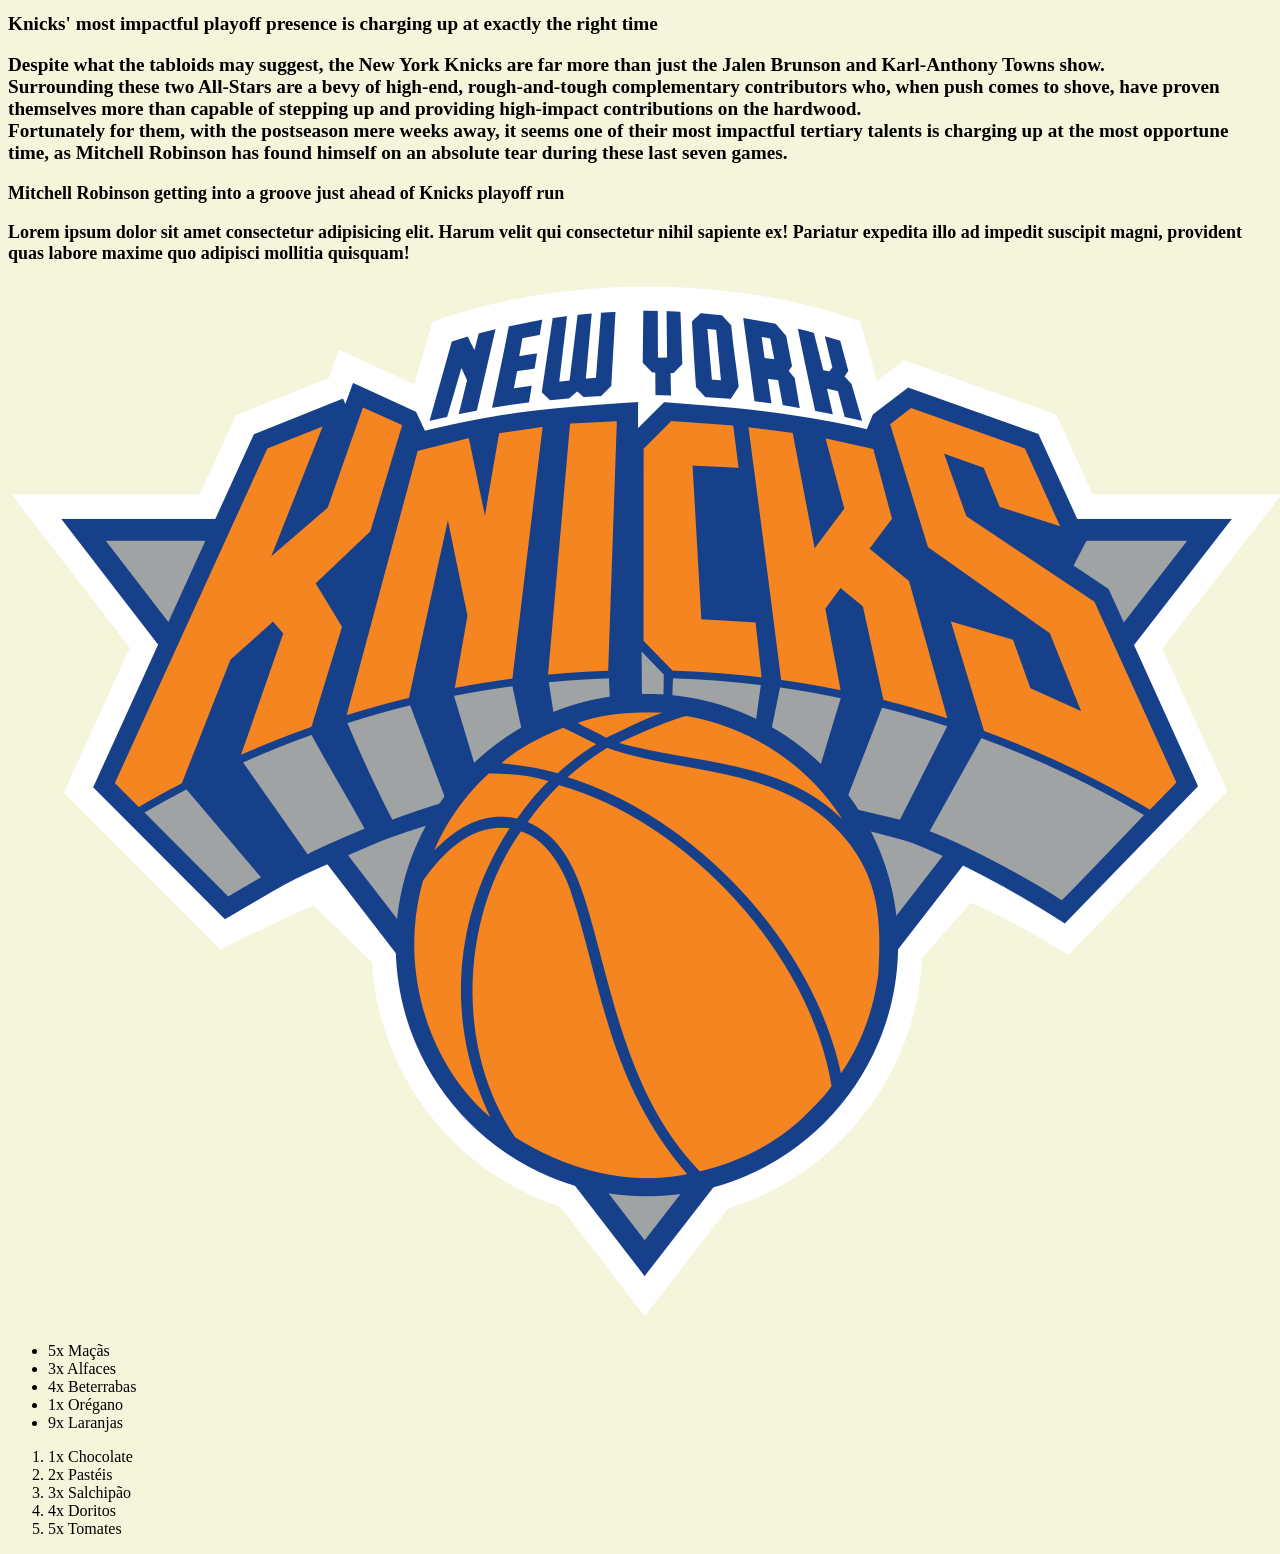
<file: Aula01/index.html>
<!DOCTYPE html>
<html lang="en">
<head>
    <meta charset="UTF-8">
    <meta name="viewport" content="width=device-width, initial-scale=1.0">
    <title>Título do meu site legal</title>
    <link rel="stylesheet" href="style.css">
</head>
<body>
    <!-- 
        <br> no meio das palavras serve para dar novas linhas no texto do parágrafo 
        <b></b> = Para deixar em negrito
        <strong></strong> = Também serve para deixar em negrito
        <span></span> = Serve para estilização para deixar em negrito, porém para completar ele precisa criar uma linha no arquivo do css; i.e: span{[estiliza aqui dentro]} 
        <hr> = Serve para separar conteúdos
        <ul></ul> = Lista não ordenada
        <ol></ol> = Lista ordenada
    -->
    <h1><b>Knicks</b>' most impactful playoff presence is charging up at exactly the right time
        <p>Despite what the tabloids may suggest, the New York Knicks are far more than just the Jalen Brunson and Karl-Anthony Towns show.<br>Surrounding these two All-Stars are a bevy of high-end, rough-and-tough complementary contributors who, when push comes to shove, have proven themselves more than capable of stepping up and providing high-impact contributions on the hardwood.<br>Fortunately for them, with the postseason mere weeks away, it seems one of their most impactful tertiary talents is charging up at the most opportune time, as Mitchell Robinson has found himself on an absolute tear during these last seven games.</p>
    </h1>
    <h2>Mitchell Robinson getting into a groove just ahead of Knicks playoff run
        <p>Lorem ipsum dolor sit amet consectetur adipisicing elit. Harum velit qui consectetur nihil sapiente ex! Pariatur expedita illo ad impedit suscipit magni, provident quas labore maxime quo adipisci mollitia quisquam!</p>
    </h2>
    <img src="/Aula01/img/Knicks.jpeg" alt="O maior time da liga">
    <ul>
        <li>5x Maçãs</li>
        <li>3x Alfaces</li>
        <li>4x Beterrabas</li>
        <li>1x Orégano</li>
        <li>9x Laranjas</li>
    </ul>
    <ol>
        <li>1x Chocolate</li>
        <li>2x Pastéis</li>
        <li>3x Salchipão</li>
        <li>4x Doritos</li>
        <li>5x Tomates</li>
    </ol>
    <script src="./script.js"></script>
</body>
</html>
</file>
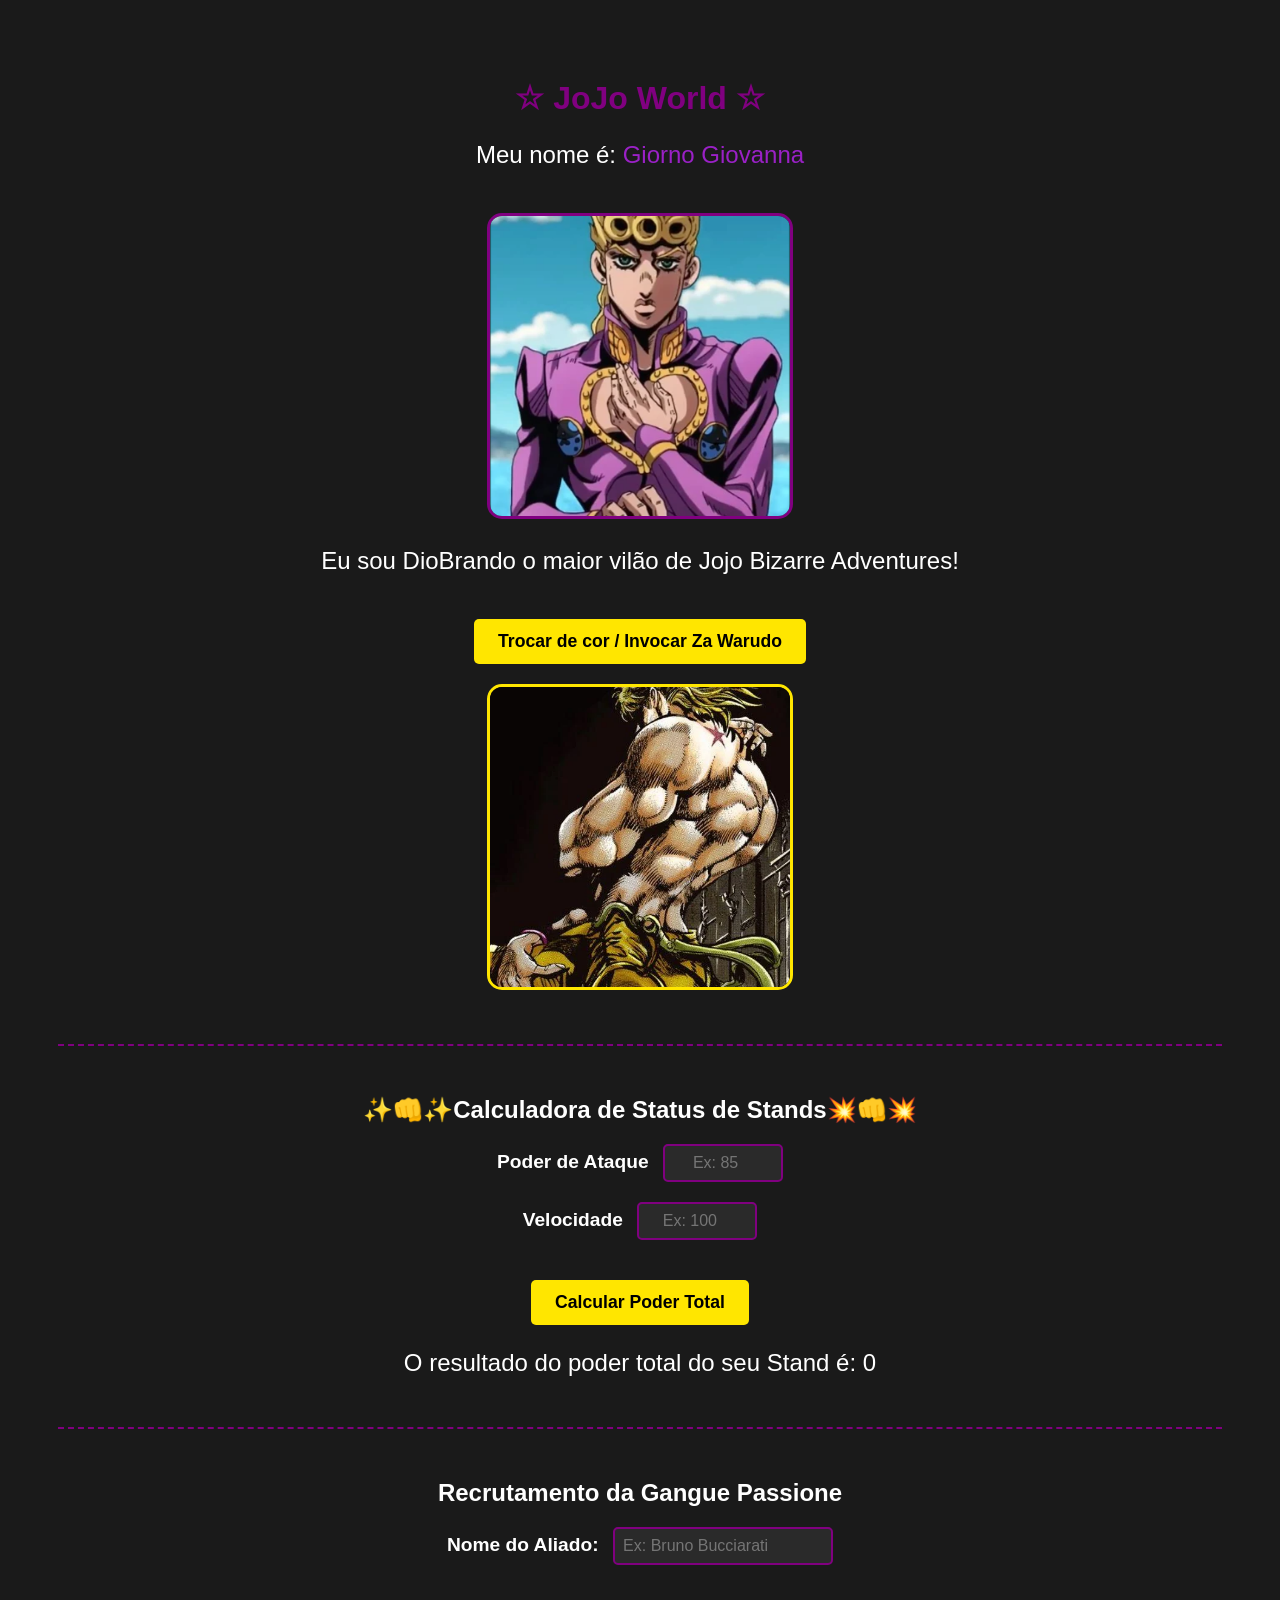
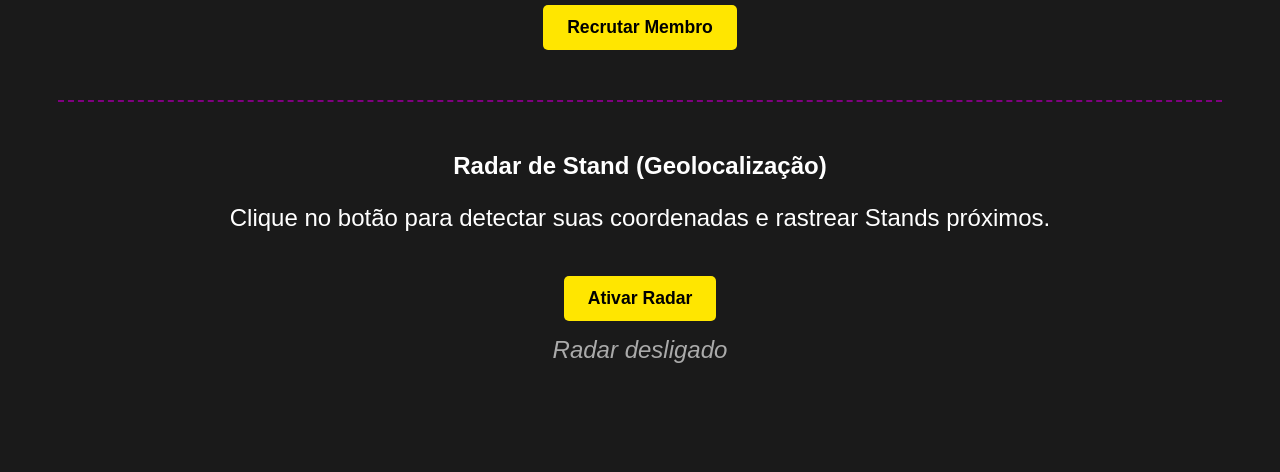
<file: JS_Atividade/index_JoJo_Lab.html>
<!DOCTYPE html>
<html lang="en">
<head>
    <meta charset="UTF-8">
    <meta name="viewport" content="width=device-width, initial-scale=1.0">
    <title>Jojo JS Lab</title>

    <link rel="stylesheet" href="style/jojo_world.css">
</head>
<body>
    
    <h1 
    id="titulo"> <span style="color: purple;"><b> &star; JoJo World &star; </b></span>
    </h1>

    <p>
        Meu nome é: <span style="color: rgb(154, 33, 198);" id="atividade1"></span>
    </p>
    <!--=====================================-->
    <!--======Atividade 1 de JavaScript======-->
    <img src="1/Giorno_Anime.webp"  class="giorno-giovanna" alt="Giorno Giovanna" width="250px">
    <!--=====================================-->
    <!--=====================================-->


    <!--=====================================-->
    <!--======Atividade 2 de JavaScript======-->
    <p id="texto-dio">
        Eu sou DioBrando o maior vilão de Jojo Bizarre Adventures!
    </p>

    <input type="button" id="trocar_cor" class="cor" value="Trocar de cor / Invocar Za Warudo">
    <br>
    <img id="imagem-dinamica" class="imagem-jojo" src="/JS_Atividade/2/DioBrando.webp" alt="DioBrando Maior vilão de JoJo Bizarre Adventures" width="250px">
    <!--=====================================-->
    <!--=====================================-->

    <!--=====================================-->
    <!--======Atividade 3 de JavaScript======-->
    <section class="secao-calculadora">
        <h2>✨👊✨Calculadora de Status de Stands💥👊💥</h2>

        <form id="form-stand">
            <section class="campo-grupo">
                <label for="input-ataque">Poder de Ataque</label>
                <input type="number" id="input-ataque" placeholder="Ex: 85"> 
            </section>

            <section class="campo-grupo">
                <label for="input-velocidade">Velocidade</label>
                <input type="number" id="input-velocidade" placeholder="Ex: 100">
            </section>

            <input type="button" id="btn-calcular" class="cor" value="Calcular Poder Total">
        </form>

        <p>
            O resultado do poder total do seu Stand é: <span id="resultado-calculo">0</span>
        </p>

    </section>
    <!--=====================================-->
    <!--=====================================-->

    <!--======================================-->
    <!--======Atividade 4 de JavaScript=======-->
    <section class="secao-recrutamento">
        <h2>Recrutamento da Gangue Passione</h2>

        <form id="form-recrutamento">
            <section class="campo-grupo">
                <label for="input-aliado">Nome do Aliado:</label>
                <input type="text" id="input-aliado" placeholder="Ex: Bruno Bucciarati">
            </section>

            <input type="button" id="btn-recrutar" class="cor" value="Recrutar Membro">
        </form>

        <!-- Lista Vazia que receberá os novos elementos via JS -->
         <ul id="lista-gangue"></ul>
    </section>
    <!--=====================================-->
    <!--=====================================-->

    <!--=====================================-->
    <!--======Atividade 5 de JavaScript======-->
    <section class="secao-localizacao">
        <h2>
            Radar de Stand (Geolocalização)
        </h2>
        <p>
            Clique no botão para detectar suas coordenadas e rastrear Stands próximos.
        </p>

        <input type="button" id="btn-localizar" class="cor" value="Ativar Radar">

        <p id="status-radar">Radar desligado</p>
        <p id="coordenadas"></p>
    </section>
    <!--=====================================-->
    <!--=====================================-->


    <!--=====================================-->
    <!--===Link dos arquivos de JavaScript===-->
    <script src="1/js_1.js"></script>
    <script src="2/js_2.js"></script>
    <script src="3/js_3.js"></script>
    <script src="4/js_4.js"></script>
    <script src="5/js_5.js"></script>
    <!--=====================================-->
    <!--=====================================-->
</body>
</html>
</file>
<file: Aula01/style.css>
body{
    background-color: beige;
}

h1{
    color:black;
    font-size: larger;
}

h2{
    color: black;
    font-size: large;
}
</file>
<file: JS_Atividade/style/jojo_world.css>
body {
    background-color: #1a1a1a;
    color: #fff;
    font-family: 'arial ',sans-serif;
    text-align: center;
    padding: 50px;
}

p {
    font-size: 1.5rem;
    transition: all 0.5s ease;
}
/* In�cio da atividade  1 */
.giorno-giovanna {
    width: 300px;
    height: 300px;
    object-fit: cover;
    border-radius: 15px;
    margin-top: 20px;
    opacity: 1;
    border: 3px solid purple;
}
/* Limite da atividade 1 */


/* In�cio da atividade 2 */
/* Classe ativada pelo JS */
.amarelo{
    color: yellow;
    background-color: black;
    padding: 10px;
    border-radius: 8px;
    box-shadow: 0 0 15px #ffe600;
}

.imagem-jojo {
    width: 300px;  
    height: 300px;
    object-fit: cover;
    border-radius: 15px;
    margin-top: 20px;
    opacity: 1;
    transition: opacity 0.5s ease-in-out;
    border: 3px solid #ffe600;
}

/* Classe de efeito fade-out controlada pelo JS */
.esmaecer {
    opacity: 0;
}

.cor{
    background-color: #ffe600;
    color: black;
    border: none;
    padding: 12px 24px;
    font-size: 1.1rem;
    font-weight: bold;
    border-radius: 5px;
    cursor: pointer;
    margin-top: 20px;
    transition: background 0.3s;
}

.cor:hover {
    background-color: #bfa300;
}
/* Limite da Atividade 2 */

/* In�cio Atividade 3 */
.secao-calculadora {
    margin-top: 50px;
    border-top: 2px dashed purple;
    padding-top: 30px;
}

.campo-grupo {
    margin-bottom: 20px;
}

.resultado-calculo {
    color: purple;
    font-weight: bold;
}

input[type="number"] {
    background-color: #2a2a2a;
    color: #fff;
    border: 2px solid purple;
    border-radius: 5px;
    padding: 8px;
    font-size: 1rem;
    width: 100px;
    text-align: center;
    margin-left: 10px;
}

input[type="number"]:focus {
    outline: none;
    border-color: #ffe600; /* Muda para amarelo ao clicar dentro */ 
    box-shadow: 0 0 8px purple;
}

label {
    font-size: 1.2rem;
    font-weight: bold;
}

/* Limite da Atividade 3 */

/* In�cio da Atividade 4 */
.secao-recrutamento{
    margin-top: 50px;
    border-top: 2px dashed purple;
    padding-top: 30px;
}

/* Texto customizado no bloco */
input[type="text"] {
    background-color: #2a2a2a;
    color: #fff;
    border: 2px solid purple;
    border-radius: 5px;
    padding: 8px;
    font-size: 1rem;
    width: 200px;
    margin-left: 10px;
}

input[type="text"]:focus {
    outline: none;
    border-color: #ffe600;
    box-shadow: 0 0 8px purple;
}

/* Estiliza��o da lista de membros */
#lista-gangue {
    list-style-type: "⭐ ";
    max-width: 300px;
    margin: 20px auto 0 auto;
    text-align: left;
    padding-left: 20px;   
}

#lista-gangue li {
    font-size: 1.3rem;
    padding: 5px 0;
    color: #ffe600;
    animation: aparecer 0.4s ease-out; /* Efeito visual ao brotar na tela */
}

/* Anima��o que a IA me orientou a incluir no c�digo para dar uma melhorada no c�digo */
@keyframes aparecer {
    from { opacity: 0; transform: translateX(-10px); }
    to { opacity: 1; transform: translateX(0); }
}

/* Limite da Atividade 4 */

/* Início da Atividade 5 */

.secao-localizacao {
    margin-top: 50px;
    border-top: 2px dashed purple;
    padding-top: 30px;
    margin-bottom: 50px;
}

#status-radar {
    font-style: italic;
    color: #aaa;
    margin-top: 15px;
}

#coordenadas {
    font-weight: bold;
    color: #ffe600;
}

/* Estilização para o link do mapa que o JS vai criar */
#coordenadas a {
    color: #00ff0f;
    text-decoration: none;
    border-bottom: 1px dashed #0ff;
}

#coordenadas a:hoover {
    color: #ffe600;
    border-bottom-style: solid;
}

/* Limite da Atividade 5 */
</file>
